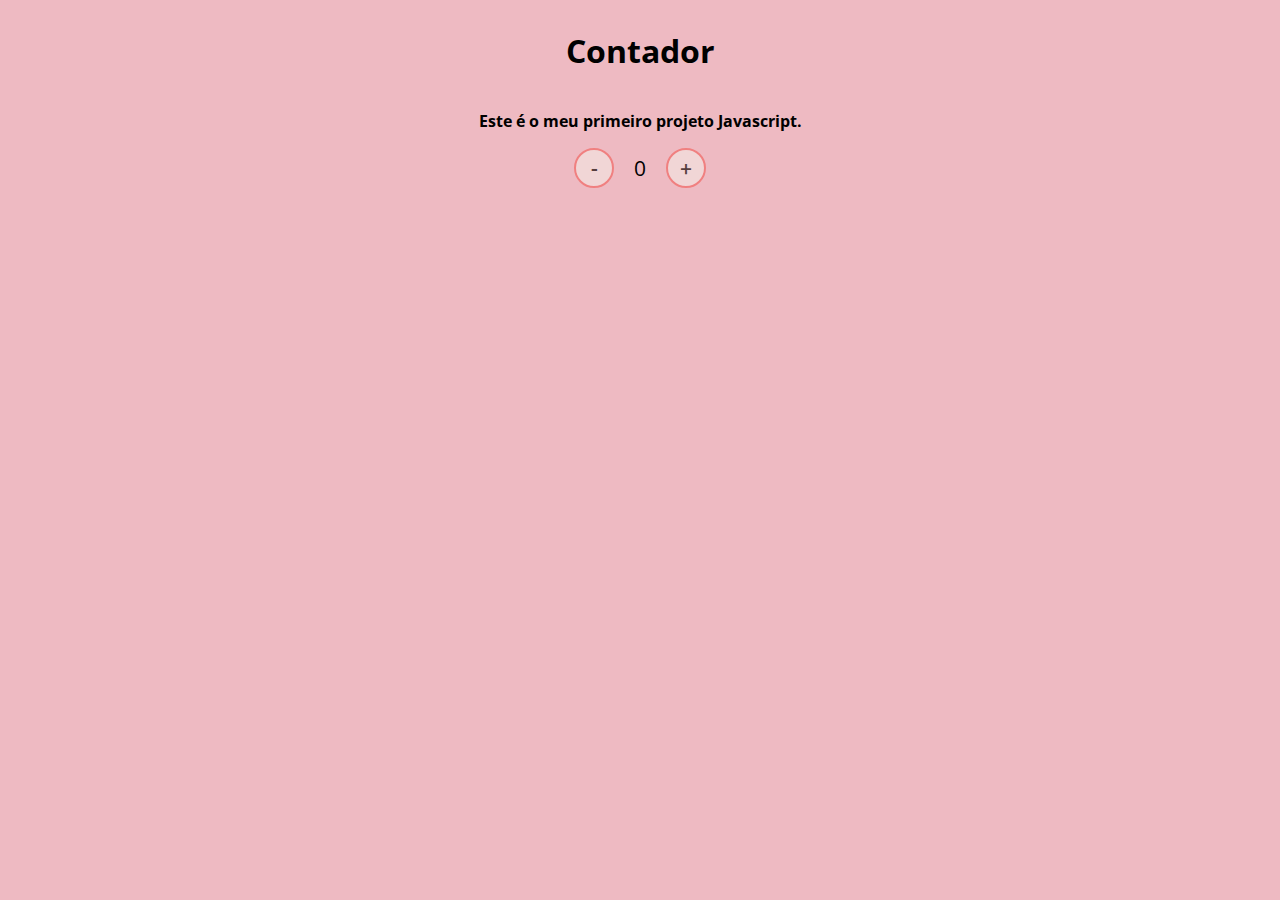
<file: aulas/introducao-javascript/Contador/index.html>
<!DOCTYPE html>
<html lang="pt-br">
    <head>
        <meta charset="UTF-8">
        <meta http-equiv="X-UA-Compatible" content="IE=edge">
        <meta name="viewport" content="width=device-width, initial-scale=1.0">

        <link rel="stylesheet" href="estrutura-projeto/css/style.css"/>

        <title>Contador</title>
    </head>
    <body>

        <h1>Contador</h1>

        <p><b>Este é o meu primeiro projeto Javascript.</b></p>

    <div id="counter">
        
        <button name="subtrair" onclick="decrement()">-</button>

        <span id="currentNumber">0</span>

        <button name="adicionar" onclick="increment()">+</button>

    </div><!--no button subtrair e adicionar, vai incrementar ou decrementar o valor do id currentNumber, ao clicar, chamando a função especifica para cada um deles, do script js-->

    <script src="estrutura-projeto/js/scripts.js"></script>

</body>
</html>
</file>
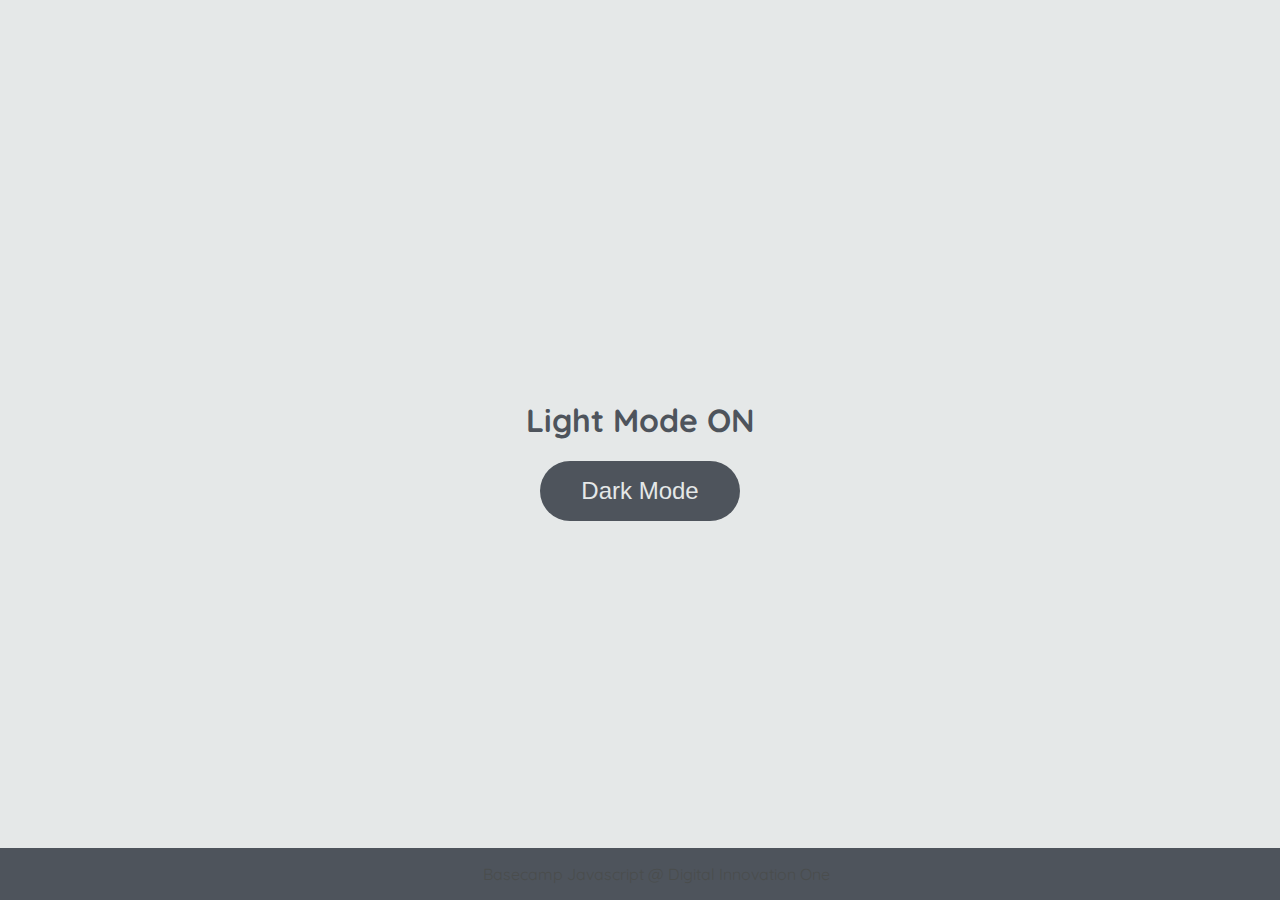
<file: aulas/manipulando-dom/pratica/index.html>
<!DOCTYPE html>
<html lang="en">
	<head>
		<meta charset="UTF-8" />
		<meta http-equiv="X-UA-Compatible" content="IE=edge" />
		<meta name="viewport" content="width=device-width, initial-scale=1.0" />
		<link rel="stylesheet" href="style.css" />
		<title>Dark mode and Light Mode</title>
	</head>
	<body>
		<main>
			<h1 id="page-title">Light Mode ON</h1>
			<button aria-label="selecionar-modo" id="mode-selector">Dark Mode</button>
		</main>

		<footer>Basecamp Javascript @ Digital Innovation One</footer>
		<script src="script.js"></script>
	</body>
</html>
</file>
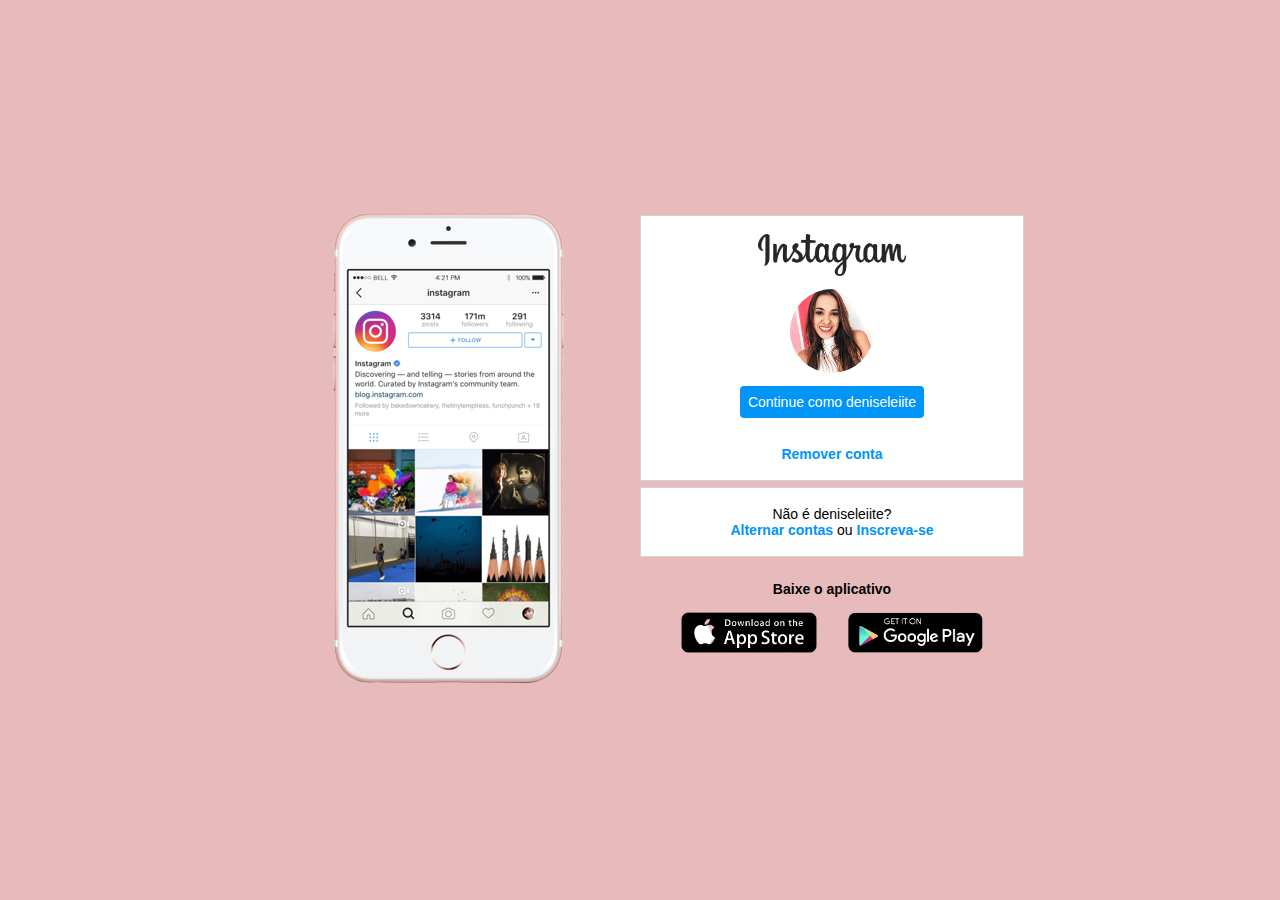
<file: projetos/fundamentos-web-flexbox/recriando-pagina-instagram.html.html>
<!DOCTYPE html>
<html lang="pt-br">
    <head>
        <meta charset="UTF-8">
        <meta http-equiv="X-UA-Compatible" content="IE=edge">
        <meta name="viewport" content="width=device-width, initial-scale=1.0">
        <link rel="stylesheet" href="style.css">
        <title>Instagram</title>
    </head>
    <body>
        <div class="instagram-wrapper">
            <div class="instagram-phone">

                <img src="./imagens/phone-removebg-preview.png" alt="celular">

            </div>
                <div class="instagram-continue">
                    <div class="group">

                        <img src="./imagens/instagram-logo-1.png" 
                        class="instagram-logo" alt="instagram logo">

                        <div class="profile-photo">
                            <img src="./imagens/foto.jpg" alt="fot de perfil">

                        </div>

                        <a href="#" class="instagram-login">Continue como deniseleiite</a>

                        <a href="#" class="instagram-logout"><b>Remover conta</b></a>
                    </div>

                    <div class="group">
                        <p class="not-account">Não é deniseleiite?
                        </p>

                        <p class="not-account">
                            <span class="link-blue"><b>Alternar contas</b></span>
                            ou 
                            <span class="link-blue"><b>Inscreva-se</b></span>
                        </p>
                    </div>

                    <div class="get-the-app">

                        <p class="get-app"><b>Baixe o aplicativo</b></p>

                        <div class="dowload">
                            <a href="#" class="app-dowload"></a>
                            
                            <a href="#" class="app-dowload"></a>
                        </div>
                    </div>
                
                </div>
            
        </div>
    </body>
</html>
</file>
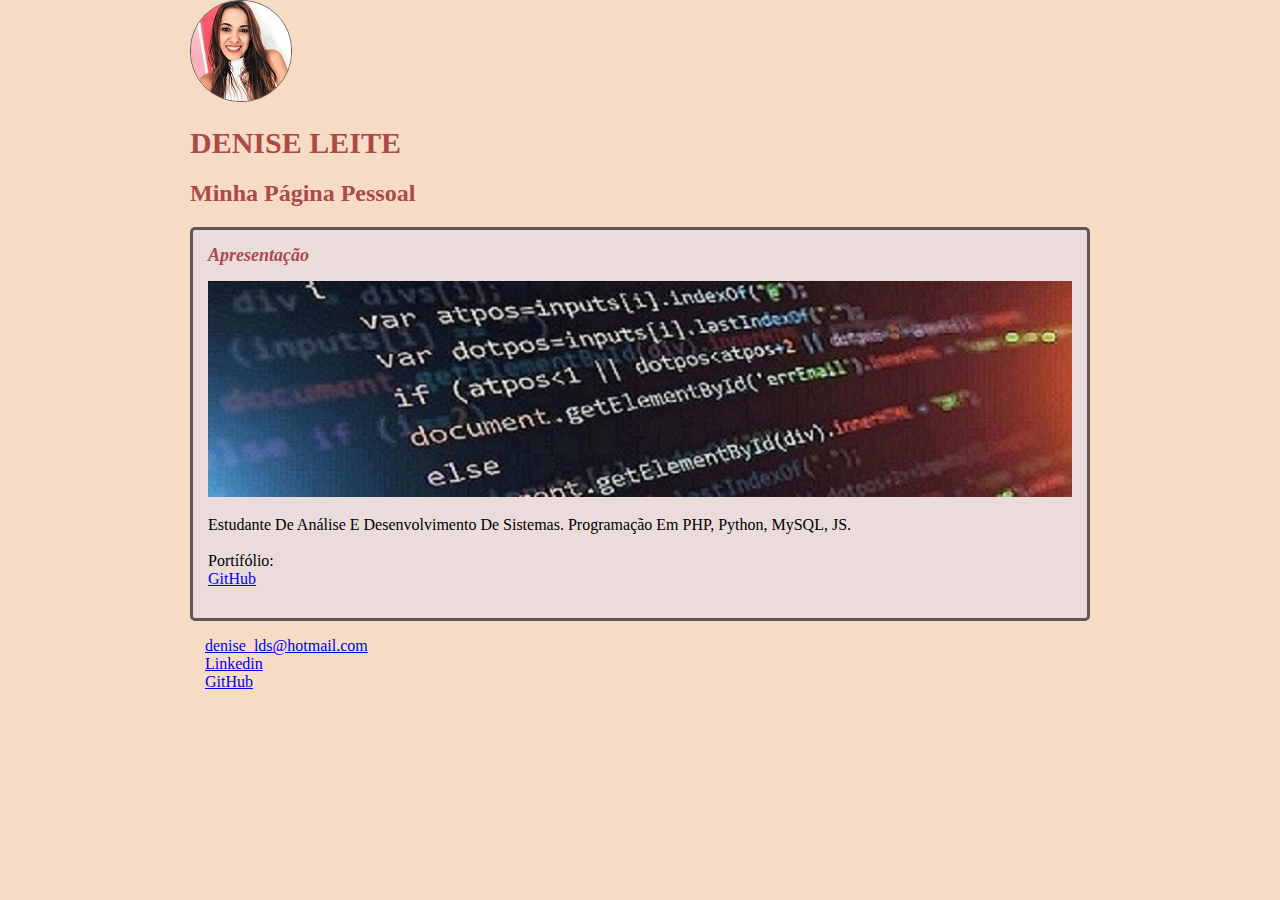
<file: projetos/introducao-criacao-websites/paginaPessoal.html>
<!DOCTYPE html>
<html lang="pt-br" charset="utf-8">
    <head>
        <meta charset="UTF-8">
        <meta http-equiv="X-UA-Compatible" content="IE=edge">
        <meta name="viewport" content="width=device-width, initial-scale=1.0">

        <title>Introdução ao Curso de HTML</title>

        <link rel="stylesheet" href="style.css"> <!--inserindo o arquivo de estilo css, criado fora do html.-->
        <!--o rel mostra o tipo de arquivo está sendo add, e o href aponta pro endereço do arquivo.-->


    </head>
    <body>
        <header>

            <!--adiciona uma classe à imagem do topo para receber a formatação do css para essa imagem-->
            <img src="imagens\foto.jpg" alt="Foto de Denise" class="topo-image"> <!--caminho da imagem adicionada antes do título da pagina-->

            <!--para definir os elementos que serao modificados pelos estilos que serao criados no css, coloca-se id para que ele nao se repita-->
            <h1 id="tittle">Denise Leite</h1> <!--Título da página-->

        </header> <!--Cabeçalho da pagina.-->

        <section>

            <header>
                
                <!--para definir os elementos que serao modificados pelos estilos que serao criados no css, no h2 coloca-se como subtittle, usando class, que podem existir mais de uma-->
                <h2 class="subtittle">Minha Página Pessoal</h2><!--Título de seção-->

            </header><!-- cabeçalho da seção-->

            <!--adiciona-se a classe post ao article para receber a formatação equivalente à postagem, la do arquivo css. O que for do bloco de postagem recebe essa formatacao especifica.-->
            <article class="post">

                <header>

                    <!--para definir os elementos que serao modificados pelos estilos que serao criados no css, no titulo da postagem coloca-se post_tittle-->
                    <h3 class="post_tittle">Apresentação</h3><!--Título artigo/conteúdo-->

                    <!--o post_image, recebe a formatação na area da imagem da postagem-->
                    <img src="imagens/programacao.jpg" alt="Imagem de código de programação" class="post_image"> <!--caminho da imagem adicionada apos o título do post-->

                </header> <!--cabeçalho do primeiro conteudo dessa seção-->

                <!-- recebe no post_content, a formatação do conteudo, vindo do arquivo css-->
                <p class="post_content">
                    Estudante de Análise e Desenvolvimento de Sistemas. 
                    Programação em PHP, Python, MySQL, JS.<br>

                    <br>Portífólio: <br>

                    <a href="https://github.com/leitedenise"
                    target="_blank">GitHub</a> <!--link github-->

                                        
                </p>

            </article> <!--conteudo referente à essa seção da pagina-->

        </section> <!--Uma seção da pagina-->

        <footer>

            <!--contact_list recebe a formatação na lista de contatos.-->
            <ul class="contact_list">

                <li>
                    <a href="mailto: denise_lds@hotmail.com">denise_lds@hotmail.com</a> <!--email-->

                </li> <!--cada item da lista-->

                <li>
                    <a href="https://www.linkedin.com/in/deniiseleite/"target="_blank">Linkedin</a> <!--linkedin-->

                </li>

                <li>
                    <a href="https://github.com/leitedenise"
                    target="_blank">GitHub</a> <!--github-->

                </li>

            </ul> <!--lista de contatos do rodapé-->

        </footer> <!--Rodapé da pagina-->
        

    </body>
</html>
</file>
<file: aulas/introducao-javascript/Contador/estrutura-projeto/css/style.css>
@import url('https://fonts.googleapis.com/css2?family=Open+Sans:wght@300;600&display=swap');

* {
    font-family: 'Open Sans', sans-serif;
}

body {
    display: flex;
    align-items: center;
    justify-content: center;
    flex-direction: column;
    background-color: rgb(238, 186, 194);
}

button {
    height: 40px;
    width: 40px;
    border-radius: 50%;
    border: 2px solid lightcoral;
    background-color: rgb(241, 214, 214);
    color: rgb(85, 62, 62);
    font-size: 16pt;
    font-weight: 600;
    text-align: center;
}

#counter {
    display: flex;
}

#currentNumber {
    display: flex;
    align-items: center;
    margin: 0 20px;
    font-size: 16pt;
}
</file>
<file: aulas/manipulando-dom/pratica/style.css>
@import url('https://fonts.googleapis.com/css2?family=Quicksand:wght@300;400;600&display=swap');

body {
	background-color: #e5e8e8;
	color: #4e545c;
	margin: 0;
	font-family: 'Quicksand';
}

body.dark-mode {
	background-color: #000401;
	color: #e5e8e8;
}

main {
	height: 100vh;
	width: 100%;
	display: flex;
	flex-direction: column;
	align-items: center;
	justify-content: center;
}

footer {
	width: 100%;
	background-color: #4e545c;
	padding: 16px;
	color: #4a4d4d;
	position: fixed;
	bottom: 0;
	text-align: center;
	font-weight: 400;
}

footer.dark-mode {
	background-color: #8d9797;
	color: #000401;
}

button {
	border-radius: 40px;
	font-size: 1.5rem;
	height: 60px;
	width: 200px;
	border: none;
	background-color: #4e545c;
	color: #e5e8e8;
	transition: all 0.5s linear;
}

button:hover {
	background-color: #000401;
}

button.dark-mode {
	background-color: #e5e8e8;
	color: #4e545c;
}

button.dark-mode:hover {
	background-color: #4e545c;
	color: #e5e8e8;
}
</file>
<file: projetos/fundamentos-web-flexbox/style.css>
*{
    padding: 0;
    margin: 0;
    box-sizing: border-box;
    text-decoration: none;
    font-family: sans-serif;
    font-size: 14px;
}

body{
    width: 100%;
    min-height: 100vh;
    background-color: rgb(231, 187, 187);
    margin: 0;
    padding: 0;
    display: flex;
    justify-content: center;
}

.instagram-wrapper{
    display: flex;
    align-items: center;
    justify-content: start;
    width: 60%;
    height: 100vh;
}

.instagram-phone{
    display: flex;
    align-items: center;
    justify-content: center;
    width: 50%;;
}


.instagram-continue{
    display: flex;
    align-items: center;
    justify-content: space-around;
    flex-direction: column;
    width: 50%;
    min-height: 34rem;
    
}

.group{
    display: flex;
    justify-content: space-between;
    align-items: center;
    flex-direction: column;
    background-color: white;
    width: 100%;
    padding: 1.3rem 0;
    border: 1px solid lightgray;
}

.group:nth-child(1){
    min-height: 19rem;
}

.instagram-logo{
    height: 3rem;
}

.profile-photo{
    display: flex;
    justify-content: center;
    align-items: center;
    border-radius: 50%;
    overflow: hidden;
}

.profile-photo img{
    height: 6rem;
}

.instagram-login{
    background-color: #0095f6;
    color: white;
    padding: 8px;
    border-radius: 4px;
    
}

.instagram-logout{
    color: #0095f6;
    margin-top: 1rem;
    
}

.not-account{
    color: rgd(160, 160, 160);

}

.link-blue{
    color: #0095f6;
}

.get-the-app{
    display: flex;
    flex-direction: column;
    align-items: center;
    justify-content: center;
    width: 100%;
    padding: 1.3rem 0;
}

.dowload{
    display: flex;
    width: 100%;
    justify-content: space-evenly;
    align-items: center;
    padding: 1rem;
}

.app-dowload{
    height: 3rem;
    width: 10rem;
    background-size: cover;
}

.app-dowload:nth-child(1){
    background-image: url(./imagens/botao-apple.png);
}

.app-dowload:nth-child(2){
    background-image: url(./imagens/botao-google.png);
}

/* media queris- para adaptar a pagina ao tamanho de tela menor*/

@media(max-width: 1024px) {
    .instagram-wrapper{
        width: 90%;
    }
} /* tela tablet*/

@media(max-width: 650px){

    body{
        background-color: white;
    }

    .instagram-wrapper{
        width: 90%;
    }

    .instagram-phone{
        display: none;
    }

    .instagram-continue{
        width: 100%;
    }

    .group{
        border: 1px solid transparent;
    }
    
} /* tela celular*/
</file>
<file: projetos/introducao-criacao-websites/style.css>
body{
    background: #f7dcc5;
    font-family: Verdana;
    max-width: 900px;
    margin: auto;
}

.topo-image{
    border: 1px solid rgb(97, 87, 87);
    border-radius: 50px; 

}

#tittle, .subtittle, .post_tittle{
    color: #ac4949;

}

#tittle{
    font-size: 30px;
    text-transform: uppercase;
   
}

a{
    text-decoration: underline;
}

.post_tittle{
    font-size: 18px;
    font-style: italic;
    margin: 0;
    margin-bottom: 15px;

}

.post{
    background: rgb(235, 220, 220);
    padding: 15px;
    border: 3px solid rgb(97, 87, 87);
    margin-bottom: 15px;
    border-radius: 5px;
}

.post_content{
    margin : 0;
    margin-bottom: 15px;
    text-transform: capitalize;
    text-align: left;

}

.post_image{
    margin-bottom: 15px;
    width: 100%;

}

.contact_list{
    list-style-type: none;
    padding-left: 15px;
}
</file>
